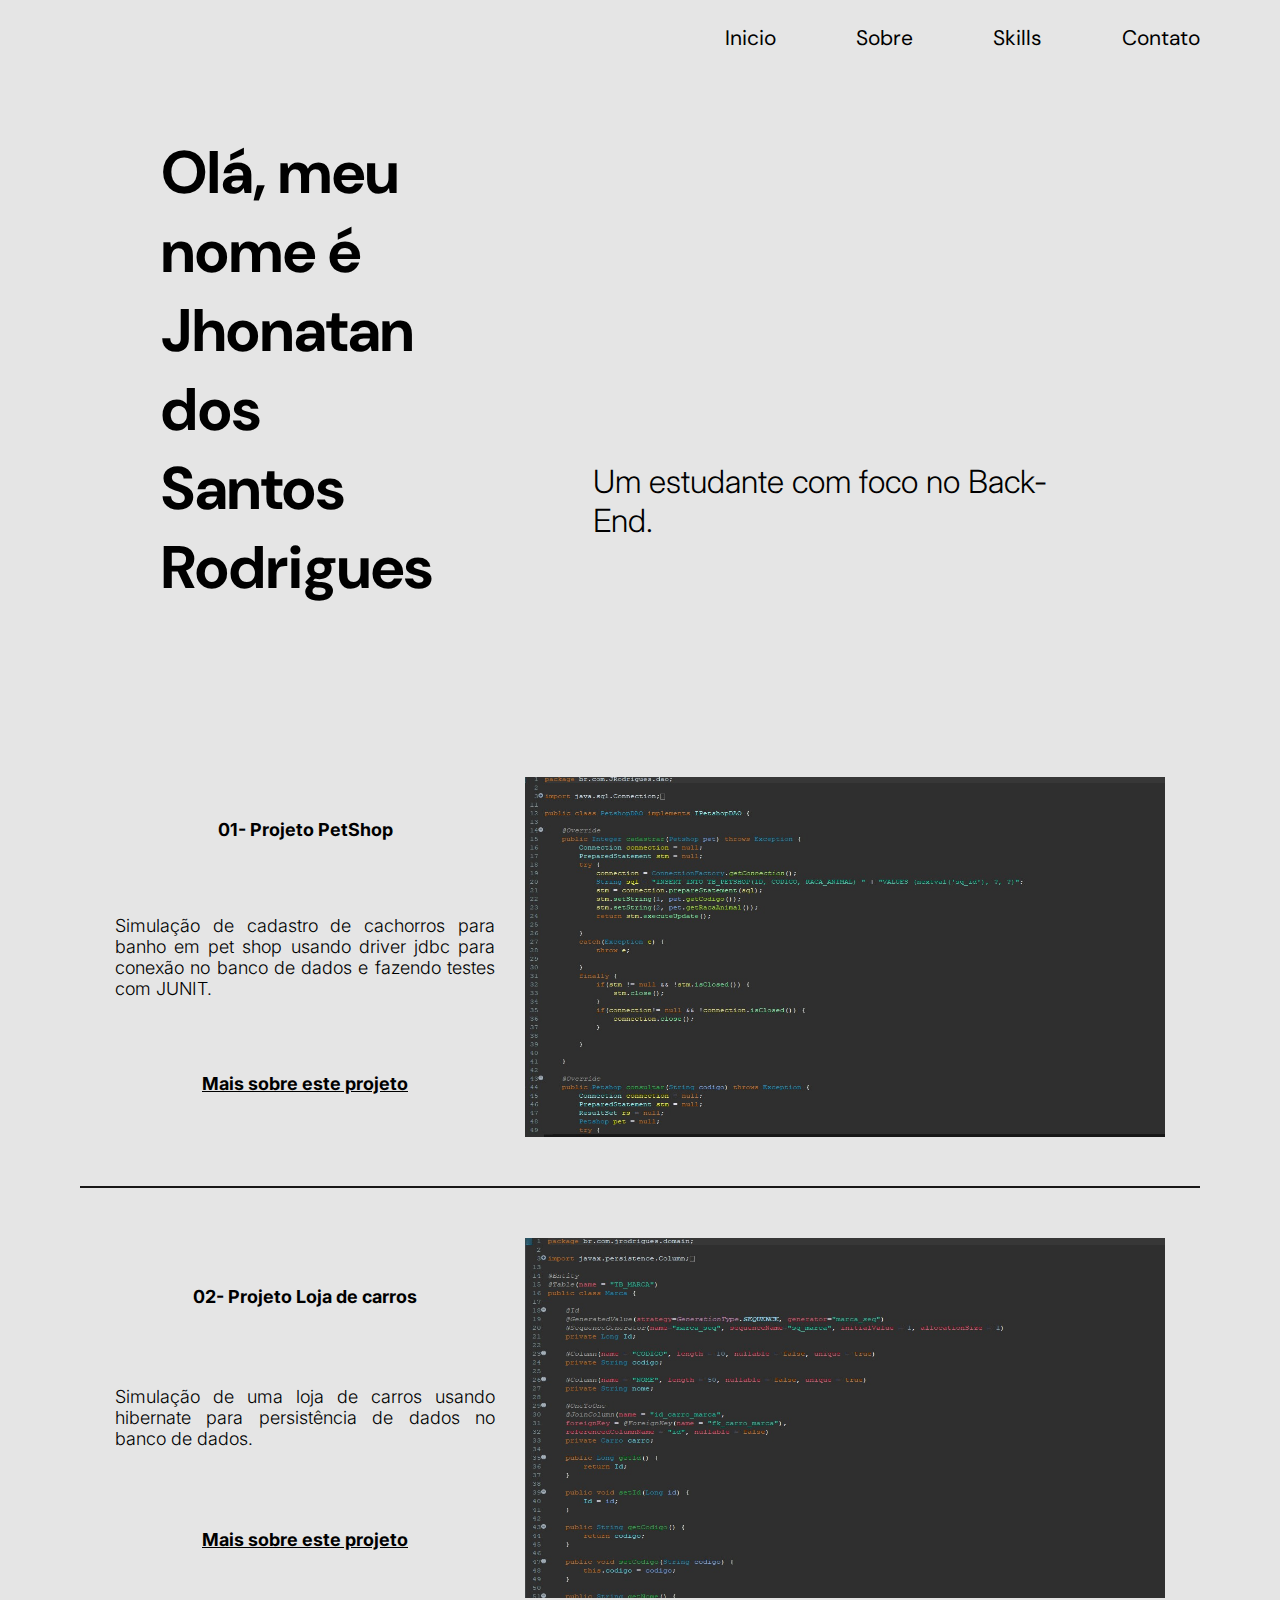
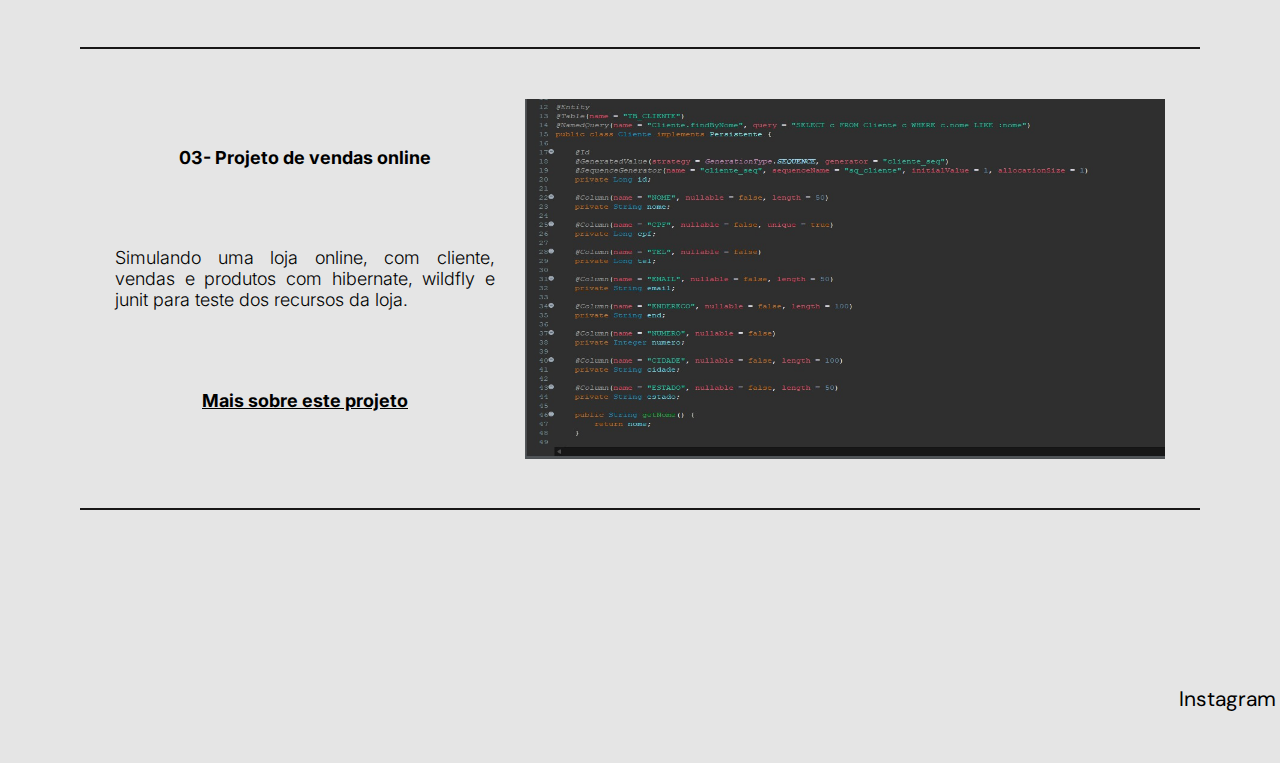
<file: CV-Jhow/index.html>
<!DOCTYPE html>
<html lang="pt-br">
<head>
    <meta charset="UTF-8">
    <meta name="viewport" content="width=device-width, initial-scale=1.0">
    <link rel="stylesheet" href="styles.css">
    <title>Portfólio pessoal</title>
</head>
<body>

    <!--Parte da navegação do site-->
       <header class="header__navigation">

        <nav class="navigation">
            <ul class="navigation__pattern">
            <li class="navigation__sons"><a href="index.html">Inicio</a></li>
            <li class="navigation__sons"><a href="about.html">Sobre</a></li>
            <li class="navigation__sons"><a href="#softwares__and__skills">Skills</a></li>
            <li class="navigation__sons"><a href="#social__medias">Contato</a></li>
        </ul>
        </nav>

       </header>

       <!--Hero do site-->
       <main class="main__content">
            <div class="main__txt">
                <h1>Olá, meu nome é Jhonatan dos Santos Rodrigues</h1>
            </div>
            <div class="main__subtxt">
                <h2>Um estudante com foco no Back-End.</h2>
            </div>
       </main>

       <!--Projetos-->
       <aside class="aside-main">
            <div class="first__project">
                <h3> 01- Projeto PetShop</h3>
                <p class="project__info">Simulação de cadastro de cachorros para banho em pet shop usando driver jdbc para conexão no banco de dados e fazendo testes com JUNIT.</p>
                <span class="link__projects"><a href="https://github.com/Jhonatan-Rodrigues/petshop" target="_blank">Mais sobre este projeto</a></span>
                <img src="assets/projeto-pet-shop.jpg" alt="Imagem com linhas de codigos referente a um petshop">
            </div>

            <img  class="seperator" src="assets/seperator.svg" alt="imagem utilizada para dividir sessões">

            <div class="second__project">
                <h3> 02- Projeto Loja de carros</h3>
                <p class="project__info">Simulação de uma loja de carros usando hibernate para persistência de dados no banco de dados.</p>
                <span class="link__projects"><a href="https://github.com/Jhonatan-Rodrigues/loja-carro" target="_blank">Mais sobre este projeto</a></span>
                <img src="assets/projeto-loja-de-carros.jpg" alt="Imagem com linhas de codigos referente a uma loja de carros.">
            </div>

            <img class="seperator" src="assets/seperator.svg" alt="imagem utilizada para dividir sessões">

            <div class="third__project">
                <h3> 03- Projeto de vendas online</h3>
                <p class="project__info">Simulando uma loja online, com cliente, vendas e produtos com hibernate, wildfly e junit para teste dos recursos da loja.</p>
                <span class="link__projects"><a href="https://github.com/Jhonatan-Rodrigues/vendas_online" target="_blank">Mais sobre este projeto</a></span>
                <img src="assets/projeto-vendas-online.jpg" alt="Imagem com linhas de codigos referente a uma loja de vendas online">
            </div>

            <img class="seperator" src="assets/seperator.svg" alt="imagem utilizada para dividir sessões">

       </aside>

       <!--Sessão rodape-->
       <footer>
            <div class="social__medias" id="social__medias">
                <a href="https://www.instagram.com/jhonatann.rodriguess/" target="_blank">Instagram</a>
                <a href="https://www.linkedin.com/in/jhonatan-rodrigues-dev/" target="_blank">Linkedin</a>
                <a href="https://github.com/Jhonatan-Rodrigues" target="_blank">Github</a>
            </div>
       </footer>
</body>
</html>
</file>
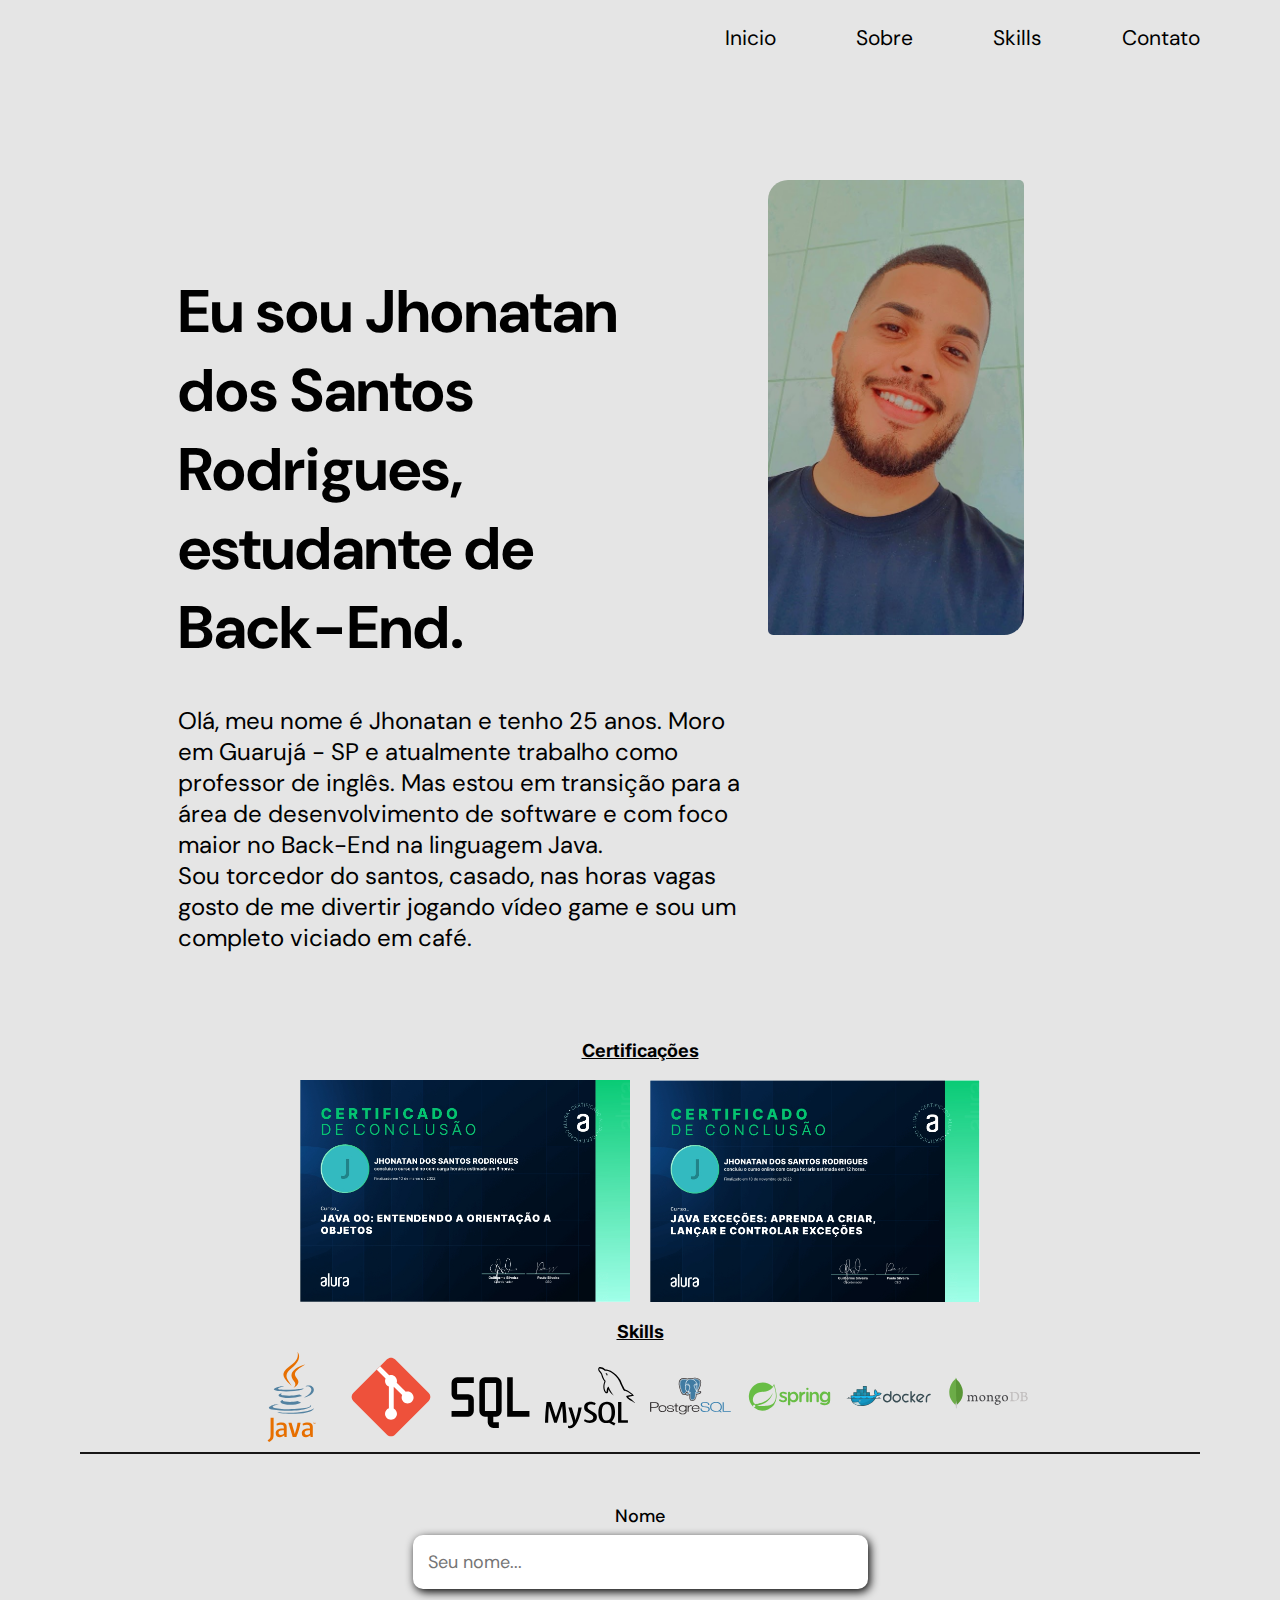
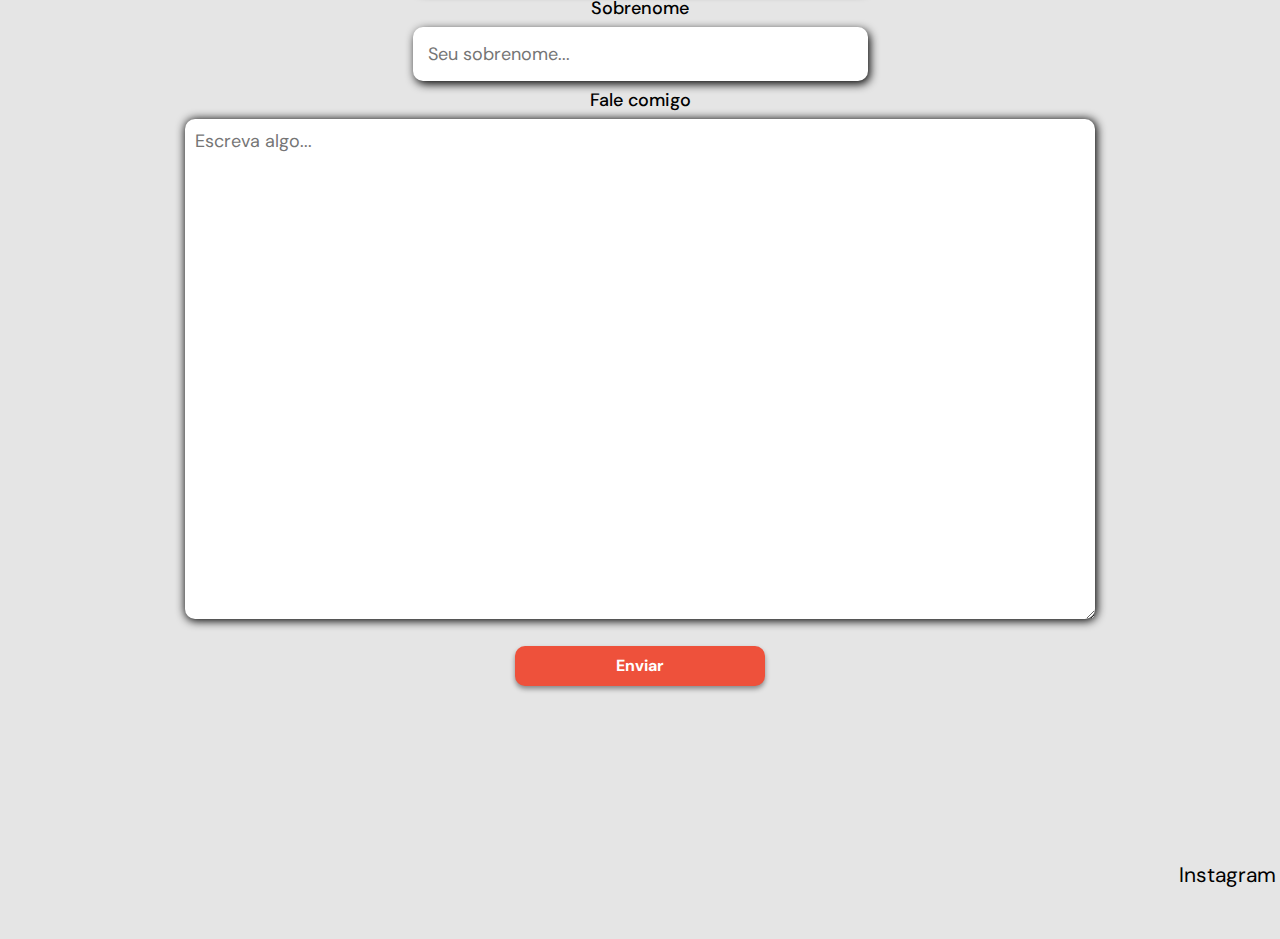
<file: CV-Jhow/about.html>
<!DOCTYPE html>
<html lang="pt-br">
<head>
    <meta charset="UTF-8">
    <meta name="viewport" content="width=device-width, initial-scale=1.0">
    <link rel="stylesheet" href="styles.css">
    <title>Sobre mim</title>
</head>
<body>

    <!--Navegação do site-->
    <header class="header__navigation">

        <nav class="navigation">
            <ul class="navigation__pattern">
            <li class="navigation__sons"><a href="index.html">Inicio</a></li>
            <li class="navigation__sons"><a href="about.html">Sobre</a></li>
            <li class="navigation__sons"><a href="#softwares__and__skills">Skills</a></li>
            <li class="navigation__sons"><a href="#social__medias">Contato</a></li>
        </ul>
        </nav>

   </header>

   <!--Sobre mim-->
    <div class="main__content__about">
        <h2>Eu sou Jhonatan dos Santos Rodrigues, estudante de Back-End.</h2>
        <p class="paragraph__about">Olá, meu nome é Jhonatan e tenho 25 anos. Moro em Guarujá - SP e atualmente trabalho como professor de inglês.
            Mas estou em transição para a área de desenvolvimento de software e com foco maior no Back-End na linguagem Java. <br>
            Sou torcedor do santos, casado, nas horas vagas gosto de me divertir jogando vídeo game e sou um completo viciado em café.</p>
        </div>

         <!--Imagem de perfil-->
         <div class="main__imagem__about">
            <img src="assets/profile-picture.jgp.jpg" alt="Foto de perfil de jhonatan sorrindo com uma blusa azul escuro" >
        </div>
    <!--Sessão de Formação educacional e idiomas-->
    <section class="softwares__and__skills" id="softwares__and__skills">
        <h4>Certificações</h4>
    <div class="main__softwares">   
        <img src="assets/JAVA-OOjpeg.jpeg" alt="Certificado de JAVA entendendo objetos" width="30%">
        <img src="assets/JAVA-excecoes.jpeg" alt="Certificado de JAVA aprendendo a criar, lançar e controlar exceções" width="30%">
    </div>

    <h4>Skills</h4>
    <div class="main__skills">
        <img src="assets/java-logo.svg" alt="Logo JAVA" width="10%">
        <img src="assets/git-svgrepo.svg" alt="Logo Git" width="10%">
        <img src="assets/sql-logo.svg" alt="Logo SQL" width="10%">
        <img src="assets/mysql-svgrepo.svg" alt="Logo MySQL" width="10%">
        <img src="assets/postgresql.svg" alt="Logo PostgreSQL" width="10%">
        <img src="assets/springio.svg" alt="Logo Spring" width="10%">
        <img src="assets/docker.svg" alt="Logo Docker" width="10%">
        <img src="assets/mongodb.svg" alt="Logo Mongo DB" width="10%">
    </div>

    <img src="assets/seperator.svg" alt="imagem utilizada para dividir sessões" class="seperator">
</section>

<!--Sessão de contato-->
<div class="contact__section"> 
    <form action="#">
        <label for="f-name">Nome</label>
        <input type="text" name="firstname" id="fname" placeholder="Seu nome...">

        <label for="l-name">Sobrenome   </label>
        <input type="text" name="lastname" id="lname" placeholder="Seu sobrenome... ">

        <label for="subject">Fale comigo</label>
        <textarea name="subject" id="subject" placeholder="Escreva algo..." style="height: 500px; width: 910px; font-size: 18px; color: black;" ></textarea>

        <input type="submit" value="Enviar" class="button__enviar"> 

    </form>
</div>
    <!--Sessão rodape-->
    <footer>
        <div class="social__medias" id="social__medias">
            <a href="https://www.instagram.com/jhonatann.rodriguess/" target="_blank">Instagram</a>
            <a href="https://www.linkedin.com/in/jhonatan-rodrigues-dev/" target="_blank">Linkedin</a>
            <a href="https://github.com/Jhonatan-Rodrigues" target="_blank">Github</a>
        </div>
   </footer>
</body>
</html>
</file>
<file: CV-Jhow/styles.css>
@import url('https://fonts.googleapis.com/css2?family=Inter:slnt,wght@-10..0,100..900&display=swap');
@import url('https://fonts.googleapis.com/css2?family=DM+Sans:opsz,wght@9..40,100..1000&display=swap');


*{
    margin: 0;
    padding: 0;
    box-sizing: border-box;
}

body{
    background-color: #E5E5E5;
    text-rendering: optimizeLegibility;
}

a{
    text-decoration: none;
    color: black;
    font-family: "DM Sans", sans-serif;
}

.header__navigation{
    display: flex;
    align-items: center;
    justify-content: center;
    padding: 20px 0 220px 0;
}

.navigation__pattern{
    display: flex;
    align-items: center;
    justify-content: flex-end;
    gap: 80px;
    width: 1120px;
    height: 35px;
}

ol, ul, li{
    list-style: none;
  }

.navigation__sons{
    font-size: 1.3125rem;
    transition: 0.5s;
}

.navigation__sons:hover{
    text-decoration: underline;
    box-shadow: 0 0 rgba(0, 0, 0, 0.4);
    border-bottom-width: 2px;
    transform: translateY(-5px);
}

.main__content{
    display: flex;
    align-items: center;
    justify-content: space-evenly;
    height: 500px;
}

.main__txt{
    font-family: "DM Sans", sans-serif;
    height: 164px;
    width: 220px;
    display: flex;
    align-items: flex-end;
    justify-content: center;
}

.main__txt > h1{
    font-size: 3.75rem;
    font-weight:  700;
    font-style: normal;
    text-align: left;
}

.main__subtxt{
    width: 500px;
    height: 30px;
    display: flex;
    align-items: flex-end;
    justify-content: center;
}

.main__subtxt  > h2{
    font-size: 2rem;
    font-family: "Inter", sans-serif;
    font-weight: 300;
}

.aside-main{
    display: flex;
    flex-wrap: wrap;
    gap: 48px;
    align-items: center;
    justify-content: center;
}

.first__project{
    width: 1120px;
    height: 363px;
    display: flex;
    align-content: center;
    flex-wrap: wrap;
    justify-content: space-evenly;
    align-items: center;
    flex-direction: column;
    gap: 30px;
}

.first__project > h3{
    font-size: 1.125rem;
    font-family: "Inter", sans-serif
}

.first__project > p{
    font-family: "Inter", sans-serif;
    width: 380px;
    text-align: justify;
}

.first__project img{
    width: 640px;
    height: 360px;
}

.second__project{
    width: 1120px;
    height: 363px;
    display: flex;
    align-content: center;
    flex-wrap: wrap;
    justify-content: space-evenly;
    align-items: center;
    flex-direction: column;
    gap: 30px;
}

.second__project > h3{
    font-size: 1.125rem;
    font-family: "Inter", sans-serif;
}

.second__project > p{
    font-family: "Inter", sans-serif;
    width: 380px;
    text-align: justify;
}

.second__project img{
    width: 640px;
    height: 360px;
}

.third__project{
    width: 1120px;
    height: 363px;
    display: flex;
    align-content: center;
    flex-wrap: wrap;
    justify-content: space-evenly;
    align-items: center;
    flex-direction: column;
    gap: 30px;
}

.third__project > h3{
    font-size: 1.125rem;
    font-family: "Inter", sans-serif;
}

.third__project > p{
    font-family: "Inter", sans-serif;
    width: 380px;
    text-align: justify;
}

.third__project  img{
    width: 640px;
    height: 360px;
}

.project__info{
    font-family: "Inter", sans-serif;
    font-weight: 300;
    font-size: 1.125rem;
}

.link__projects > a{
    font-family: "Inter", sans-serif;
    font-size: 1.125rem;
    text-decoration: underline;
    font-weight: 700;
}

.footer{
    width: 1440px;
    height: 265px;
}

.social__medias{
    width: 1490px;
    height: 20px;
    display: flex;
    justify-content: flex-end;
    gap: 34px;
    font-family: "DM Sans", sans-serif;
    font-size: 1.3125rem;
    margin: 175px 0 58px 0;
}

.main__content__about{
    width: 650px;
    height: 765px;
    display: flex;
    flex-wrap: wrap;
    justify-content: flex-end;
    align-items: flex-start;
    flex-direction: column;
    padding: 0 0 0 50px;
    position: relative;
    left: 10%;
}

.main__content__about > h2 { 
    font-family: "DM Sans", sans-serif;
    font-size: 3.75rem;
    font-weight: 700;
    text-align: left;
    width: 500px;
    height: 300px;
    display: flex;
    flex-direction: column;
    justify-content: flex-end;
}

.paragraph__about{
    width: 570px;
    height: 373px;
    font-size: 1.5rem;
    font-family: "DM Sans", sans-serif;
    padding-top: 38px;
}

.main__imagem__about {
    display: flex;
    position: absolute;
    width: 50%;
    top: 20%;
    left: 45%;
    align-items: center;
    justify-content: center;
}

.main__imagem__about > img{
    width: 40%;
    border-radius: 20px 5px;
}

.main__softwares {
    width: 1100px;
    height: 240px;
    font-family: "Inter", sans-serif;
    font-size: 18px;
    display: flex;
    align-items: center;
    justify-content: center;
    gap: 20px;
    margin: 10px;
}

.main__softwares > h4{
    text-decoration: underline;
}

.paragraph__softwares{
    display: flex;
}

.softwares__and__skills{
    display: flex;
    align-items: center;
    flex-wrap: wrap;
    align-content: center;
    flex-direction: column;
    padding-bottom: 50px;
}

.main__skills{
    width: 70%;
    display: flex;
    align-items: center;
    justify-content: center;
    flex-wrap: wrap;
    margin: 10px;
    gap: 10px;
}

h4{
    font-family: "Inter", sans-serif;
    font-size: 18px;
    text-decoration: underline;
}

.contact__section{
    display: flex;
    justify-content: center;
    align-items: center;
    font-size: 1.125rem;
    font-family: "DM Sans", sans-serif;
    font-weight: 500;
}   

::placeholder, #fname, #lname{
    font-size: 18px;
    font-family: "DM Sans", sans-serif;
}

::placeholder #textarea{
    font-size: 20px;

}

#fname{
    border-radius: 10px;
    width: 50%;
    padding: 15px;
    border: none;
    outline: none;
    box-shadow: 2px 3px 10px 0px black;
}

#lname{
    border-radius: 10px;
    width: 50%;
    padding: 15px;
    border: none;
    outline: none;
    box-shadow: 2px 3px 10px 0px black;
}

textarea{
    border: none;
    outline: none;
    border-radius: 10px;
    padding: 10px;
    box-shadow: 1px 1px 10px 1px black;
}

form{
    display: grid;
    gap: 7px;
    justify-items: center;
}

.button__enviar{
    display: flex;
    align-items: center;
    justify-content: center;
    line-height: 1;
    text-decoration: none;
    color: #ffffff;
    font-family: "DM Sans", sans-serif;
    font-size: 16px;
    border-radius: 10px;
    width: 250px;
    height: 40px;
    font-weight: bold;
    border: 0px solid #333333;
    transition: 0.3s;
    box-shadow: 0px 3px 5px 0px rgba(0, 0, 0, 0.4);
    background-color: #ee513b;
    cursor: pointer;
    margin: 20px 0 0 0;
}

.button__enviar:hover{
    box-shadow: 0 0 rgba(0, 0, 0, 0.4);
    border-bottom-width: 2px;
    transform: translateY(2px);
}

/* Media Queries */
@media (max-width: 768px) {
    .header__navigation{
        width: 10%;
        padding: 10px 0 0 0;
    }

    .navigation__pattern{
        width: 195%;
        display: flex;
        justify-content: flex-end;
        align-items: center
    }

    .main__content{
        display: flex;
        width: 100%;
        gap: 10px;
        text-align: right;
        flex-direction: row;
        align-items: center;
        flex-wrap: wrap;
    }

    .main__txt{
        height: 230px;
        width: 470px;
        display: flex;
        align-content: center;
        flex-wrap: wrap;
    }
    
    .main__subtxt{
        width: 215px;
        height: 115px;
        display: flex;
        text-align: right
    }

    .aside-main{
        display: flex;
    }

    .first__project, .second__project, .third__project{
        display: flex;
        align-content: center;
        justify-content: space-evenly;
        justify-items: center;
        gap: 15px;
        flex-wrap: wrap;
        flex-direction: row;
        align-items: flex-start
    }

    .first__project img, .second__project img, .third__project img{
        width: 80%;
        height: 300px;
    }

    .social__medias{
        width: 100%;
        display: flex;
        align-items: center;
        justify-content: space-evenly;
        margin: 95px 0 60px 0;
    }

    .main__content__about{
        width: 80%;
        display: flex;
        flex-direction: row;
        align-content: center;
        justify-content: center;
        padding: unset;
    }

    .main__content__about > h2{
        width: 90%;
        height: 50%;
        display: flex;
        justify-content: center;
    }

    .main__imagem__about{
        width: 70%;
        top: 50%;
        left: 15%;
        display: flex;
        position: relative;
        justify-content: center;
    }
}
</file>
